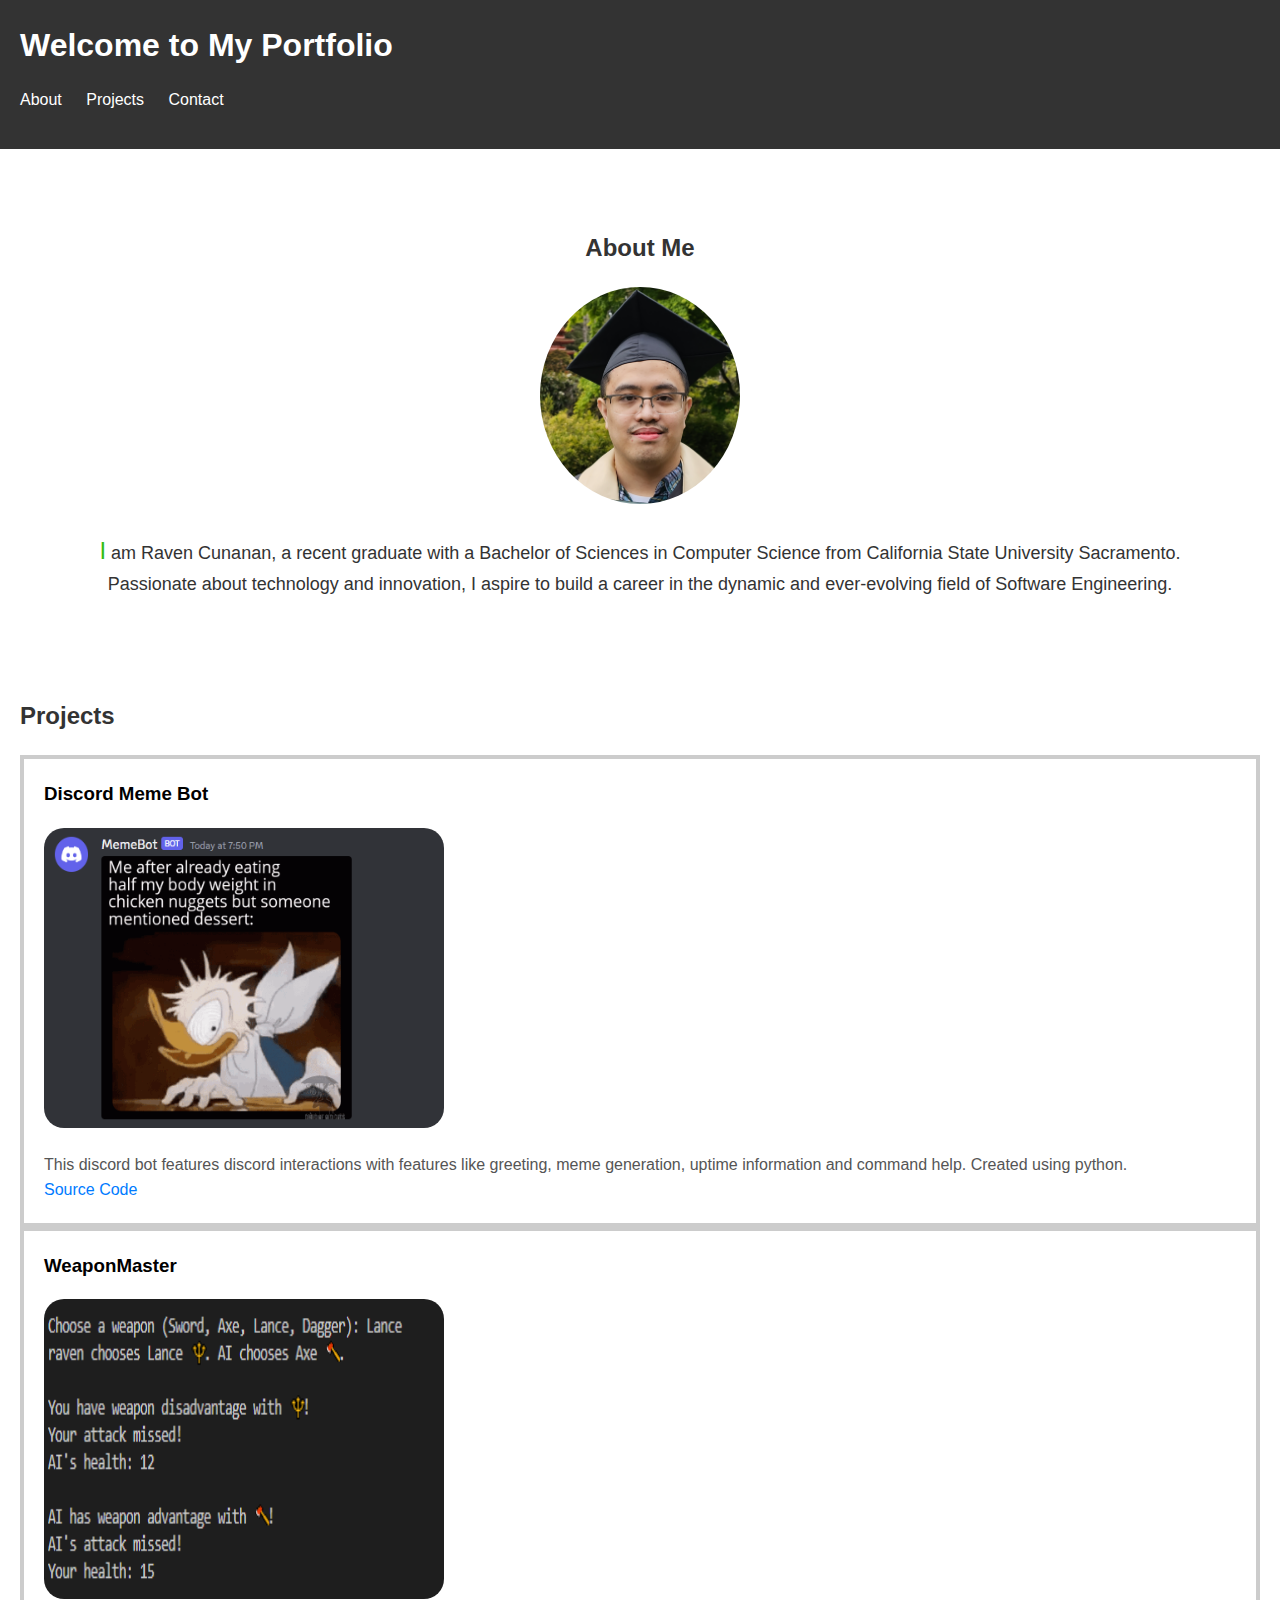
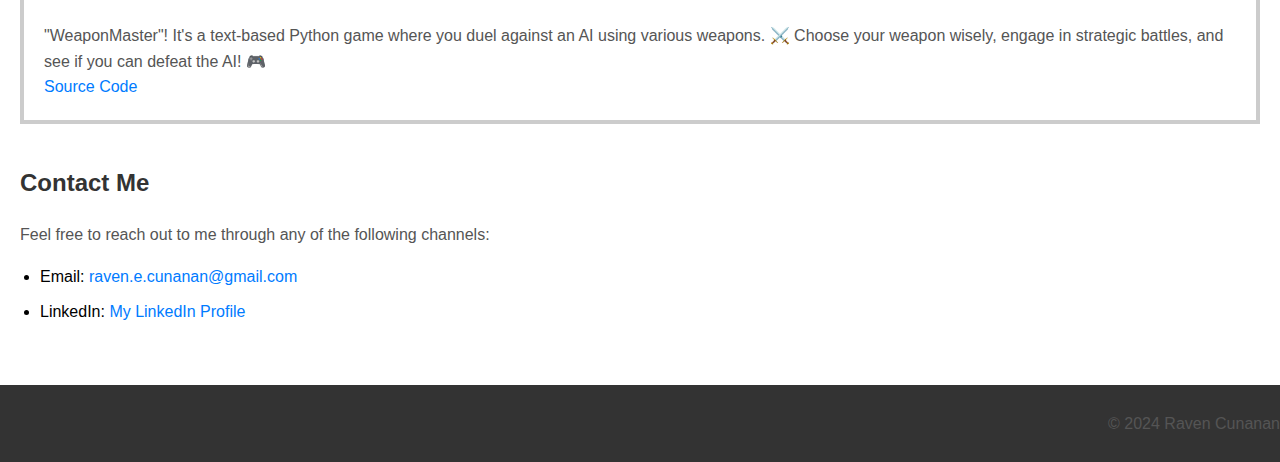
<file: index.html>
<!DOCTYPE html>
<html lang="en">
    <head>
        <meta charset="UTF-8">
        <meta name="viewport" content="width=device-width, initial-scale=1.0">
        <title>Personal Site</title>
        <link href="styles.css" rel="stylesheet" />
    </head>
    <body>
        <header>
            <h1>Welcome to My Portfolio</h1>
            <nav>
                <ul>
                    <li><a href="#about">About</a></li>
                    <li><a href="#projects">Projects</a></li>
                    <li><a href="#contact">Contact</a></li>
                </ul>
            </nav>
        </header>
        <main>
            <section id="about">
                <h2>About Me</h2>
                <div>
                    <img src="thumbnail.PNG" alt="Profile Picture">
                    <p>I am Raven Cunanan, a recent graduate with a Bachelor of Sciences in Computer Science from California State University Sacramento. <br> Passionate about technology and innovation, I aspire to build a career in the dynamic and ever-evolving field of Software Engineering.</p>
                </div>
            </section>
            <section id="projects">
                <h2>Projects</h2>
                <div class="project">
                    <h3>Discord Meme Bot</h3>
                    <img src="discord_meme_bot_thumbnail.jpg" alt="Discord Meme Bot Thumbnail">
                    <p>This discord bot features discord interactions with features like greeting, meme generation, uptime information and command help. Created using python.</p>
                    <a href="https://github.com/RavenCunanan/DiscordMemeBot">Source Code</a>
                </div>
                <div class="project">
                    <h3>WeaponMaster</h3>
                    <img src="weapon_master_thumbnail.jpg" alt="WeaponMaster Thumbnail">
                    <p>"WeaponMaster"! It's a text-based Python game where you duel against an AI using various weapons. ⚔️ Choose your weapon wisely, engage in strategic battles, and see if you can defeat the AI! 🎮</p>
                    <a href="https://github.com/RavenCunanan/WeaponMaster">Source Code</a>
                </div>
            </section>
            <section id="contact">
                <h2>Contact Me</h2>
                <p>Feel free to reach out to me through any of the following channels:</p>
                <ul>
                    <li>Email: <a href="mailto:raven.e.cunanan@gmail.com">raven.e.cunanan@gmail.com</a></li>
                    <li>LinkedIn: <a href="https://www.linkedin.com/in/ravencunanan/">My LinkedIn Profile</a></li>
                </ul>
            </section>
        </main>
        <footer>
            <p>&copy; 2024 Raven Cunanan</p>
        </footer>
    </body>
</html>
</file>
<file: styles.css>
body {
    font-family: Arial, sans-serif;
    line-height: 1.6;
    margin: 0;
    padding: 0;
}

header {
    background-color: #333;
    color: #fff;
    padding: 20px;
}

header h1 {
    margin: 0;
}

nav ul {
    list-style: none;
    padding: 0;
}

nav ul li {
    display: inline;
    margin-right: 20px;
}

nav ul li a {
    color: #fff;
    text-decoration: none;
}

main {
    padding: 20px;
}

section {
    margin-bottom: 40px;
}

h2 {
    color: #333;
}

p {
    color: #555;
}

a {
    color: #007bff;
    text-decoration: none;
}

a:hover {
    text-decoration: underline;
}

footer {
    background-color: #333;
    color: #fff;
    text-align: right;
    padding: 10px 0;
}

#about {
    text-align: center;
    padding: 40px;
}

#about p {
    font-size: 18px; 
    line-height: 1.6; 
    color: #333; 
    margin-top: 20px; 
}

#about p::first-letter {
    font-size: 24px; /* Increase the size of the first letter for emphasis */
    color: #35bd14; /* Add a different color to the first letter */
}

#about img {
    border-radius: 50%;  /* Circle image */
    max-width: 200px;
}

.project {
    border: 4px solid #ccc;
    padding: 20px;
}

.project img {
    border-radius: 20px; /* Round borders */
    width: 400px; 
    height: 300px; 
    
}

.project h3 {
    margin-top: 0;
}

.project p {
    margin-bottom: 0;
}

ul {
    padding-left: 20px;
}

li {
    margin-bottom: 10px;
}
</file>
